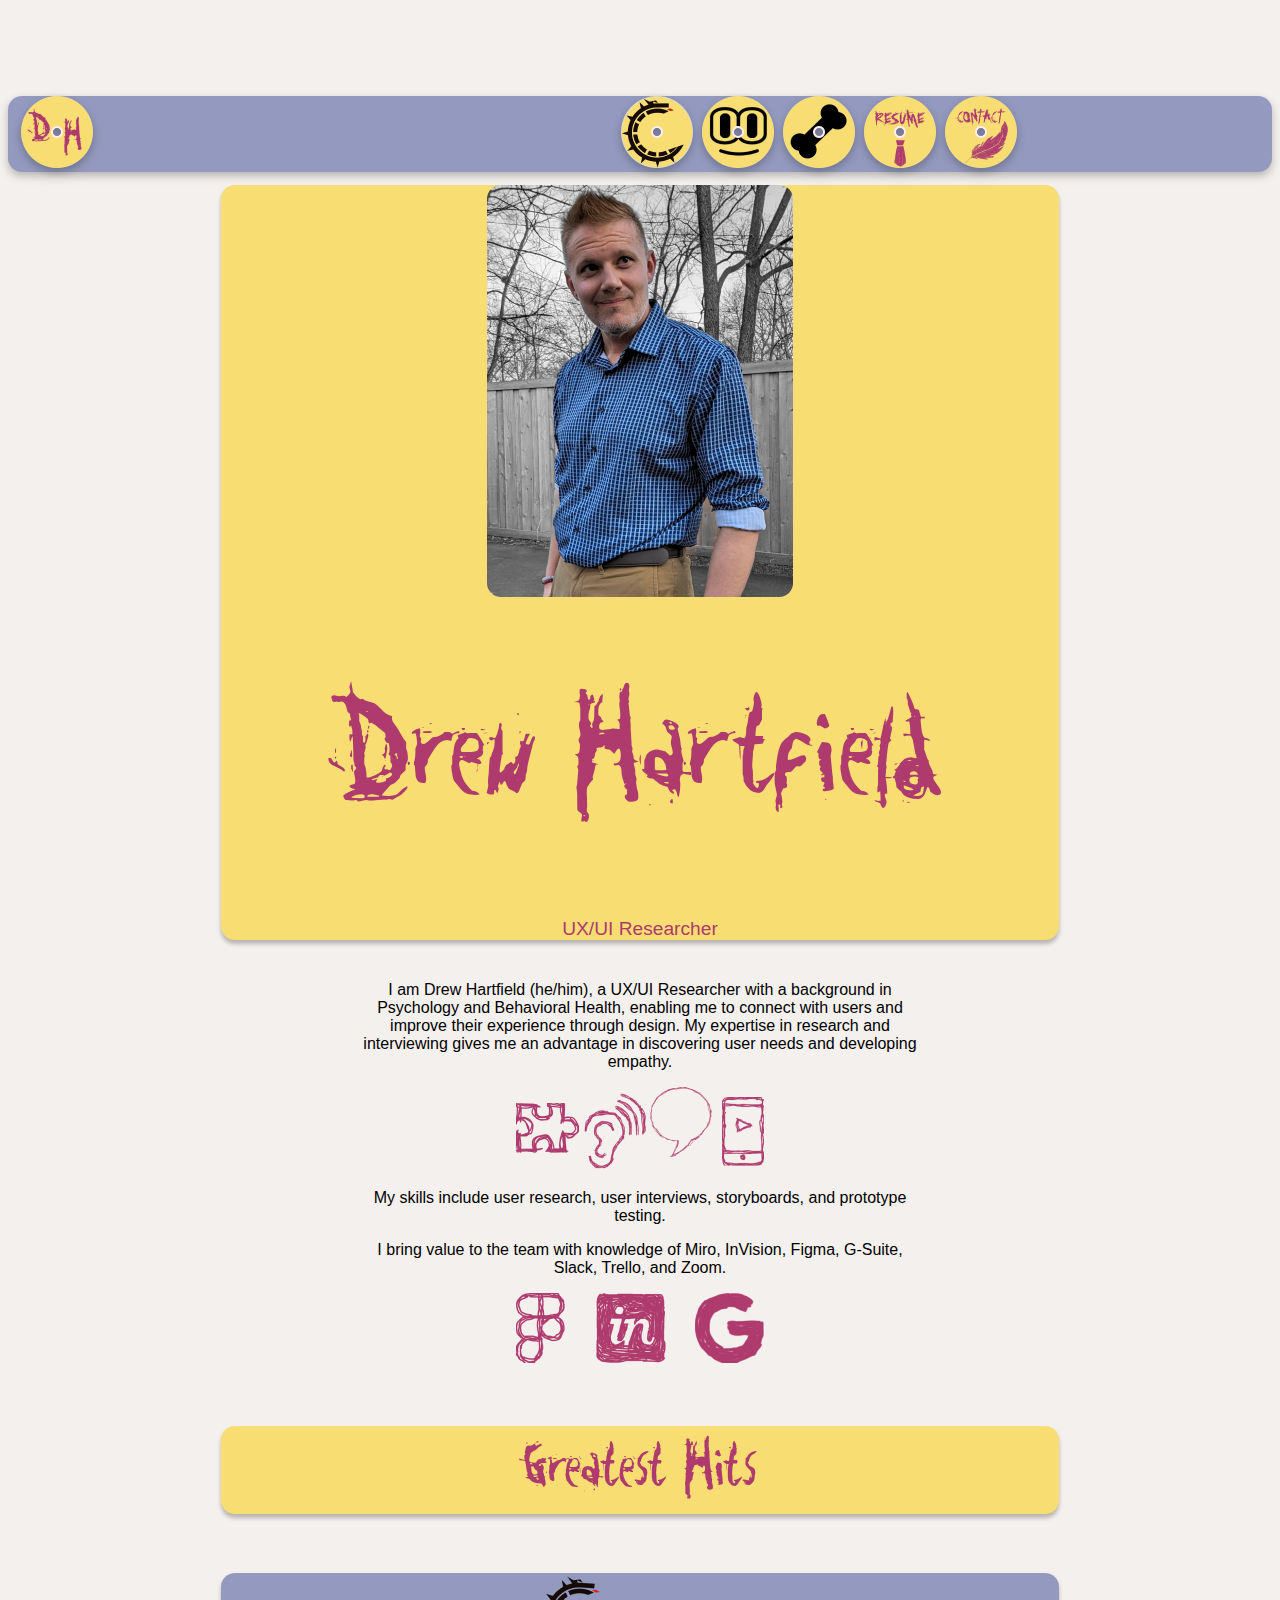
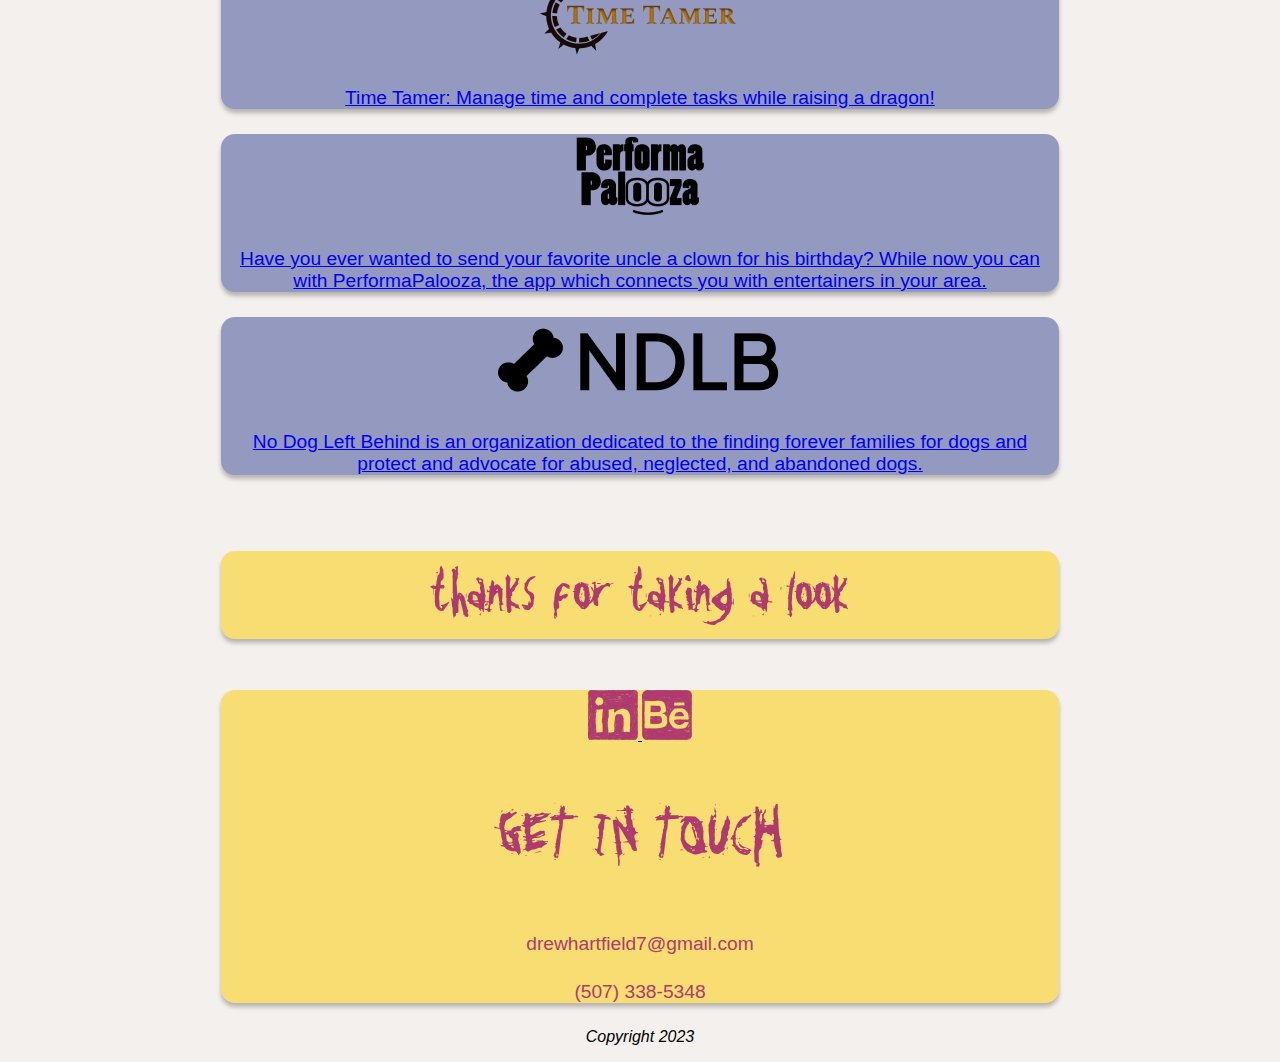
<file: index.html>
<!DOCTYPE html>
<html>
<head>
    <link href="https://cdn.jsdelivr.net/npm/bootstrap@5.3.2/dist/css/bootstrap.min.css" rel="stylesheet"
        integrity="sha384-T3c6CoIi6uLrA9TneNEoa7RxnatzjcDSCmG1MXxSR1GAsXEV/Dwwykc2MPK8M2HN" crossorigin="anonymous">
    <link rel="stylesheet" href="css/style.css">
    <meta name="viewport" content="width=device-width, initial-scale=1.0">
    <title></title>
</head>
 <!--  Site coded by Drew Hartfield using HTML, CSS, and Bootstrap -->
 <!--  Navigation Bar -->
<header>
    <nav class="navbar navbar-expand-lg fixed-top">
        <div class="navlogo">
            <a href="index.html"><img src="images/personal-logo.png" class="img-fluid" alt="..."></a>
        </div>
        <div class="navbuttons">
            <a href="timetamer.html"><img src="images/button-timetamer.png" class="img-fluid" alt="..."></a>
            <a href="perpal.html"><img src="images/button-perpal.png" class="img-fluid" alt="..."></a>
            <a href="ndlb.html"><img src="images/button-ndlb.png" class="img-fluid" alt="..."></a>
            <a href="download/drew_hartfield_resume.pdf" target="_blank" download><img src="images/button-resume.png" class="img-fluid" alt="..."></a>
            <a href="#footer-contact"><img src="images/button-contact.png" class="img-fluid" alt="..."></a>
        </div>
    </nav>
</header>
<body>
     <!--  Hero Image -->
    <div class="container-fluid title">
        <div class="row align-items-center">
            <div class="col-md-12 col-lg-4 img-fluid py-2">
                <img src="images/portfolio-portrait.png" class="img-fluid" alt="...">
            </div>
            <div class="col-md-12 col-lg-4 img-fluid py-2">
                <h1>Drew Hartfield</h1>
                <h4>UX/UI Researcher</h4>
            </div>
        </div>
    </div>
     <!--  About Me -->
    <div class="container-fluid inviscard">
        <div class="row">
            <div class="col-md-12 col-lg-4 img-fluid py-2">
                <div class="card inviscard-sm w-100">
                    <div class="card-body">
                        <p>I am Drew Hartfield (he/him), a UX/UI Researcher with a background in Psychology and Behavioral Health,
                    enabling me to connect with users and improve their experience through design. My expertise in
                    research and interviewing gives me an advantage in discovering user needs and developing empathy.
                        </p>
                    </div>
                </div>
            </div>
            <div class="col-md-12 col-lg-4 img-fluid py-2">
                <div class="inviscard-sm w-100">
                    <div class="card-body">
                        <img src="images/icon-skills.png" class="img-fluid" alt="...">
                        <p>My skills include user research, user interviews, storyboards, and prototype testing.</p>
                    </div>
                </div>
            </div>
            <div class="col-md-12 col-lg-4 img-fluid py-2">
                <div class="card inviscard-sm w-100">
                    <div class="card-body">
                        <p>I bring value to the team with knowledge of Miro, InVision, Figma, G-Suite, Slack, Trello, and Zoom.
                        </p>
                        <img src="images/icon-programs.png" class="img-fluid" alt="...">
                    </div>
                </div>
            </div>
        </div>
    </div>
     <!--  Projects -->
    <div class="card container title">
        <h2>Greatest Hits</h2>
    </div>
    <div class="container-fluid inviscard">
        <div class="row">
            <div class="col-md-12 col-lg-4 img-fluid py-2">
                <a href="timetamer.html">
                    <div class="card bluecard-sm h-100">
                        <div class="card-body">
                            <img src="images/logo-timetamer.png" class="img-fluid" alt="...">
                            <h4>Time Tamer: Manage time and complete tasks while raising a dragon!</h4>
                        </div>
                    </div>
                </a>
            </div>
            <div class="col-md-12 col-lg-4 img-fluid py-2">
                <a href="perpal.html">
                    <div class="card bluecard-sm h-100">
                        <div class="card-body">
                            <img src="images/logo-perpal.png" class="img-fluid" alt="...">
                            <h4>Have you ever wanted to send your favorite uncle a clown for his birthday? While now you
                                can
                                with PerformaPalooza, the app which connects you with entertainers in your area.
                            </h4>
                        </div>
                    </div>
                </a>
            </div>
            <div class="col-md-12 col-lg-4 img-fluid py-2">
                <a href="ndlb.html">
                    <div class="card bluecard-sm h-100">
                        <div class="card-body">
                            <img src="images/logo-NDLB.png" class="img-fluid" alt="...">
                            <h4>No Dog Left Behind is an organization dedicated to the finding forever families for dogs
                                and protect and advocate for abused, neglected, and abandoned dogs.
                            </h4>
                        </div>
                    </div>
                </a>
            </div>
        </div>
    </div>
     <!--  Thank you -->
    <div class="card container title">
        <h2>thanks for taking a look</h2>
    </div>
</body>
 <!--  Footer -->
<footer id="footer-contact">
    <div class="card container footercard">
        <div class="row align-items-center">
            <div class="col py-1">
                <a href="https://www.linkedin.com/in/drewhartfield/">
                    <img src="images/logo-linkedin.png" class="img-fluid" alt="LinkedIn">
                </a>
                <a href="https://www.behance.net/drewhartfield/projects">
                    <img src="images/logo-behance.png" class="img-fluid" alt="Behance">
                </a>
            </div>
            <div class="col-md-auto">
                <h2>GET IN TOUCH</h2>
            </div>
            <div class="col">
                <h4>drewhartfield7@gmail.com</h4>
                <h4>(507) 338-5348</h4>
            </div>
        </div>
    </div>
    <p class="copyright">Copyright 2023</p>
</footer>

</html>
</file>
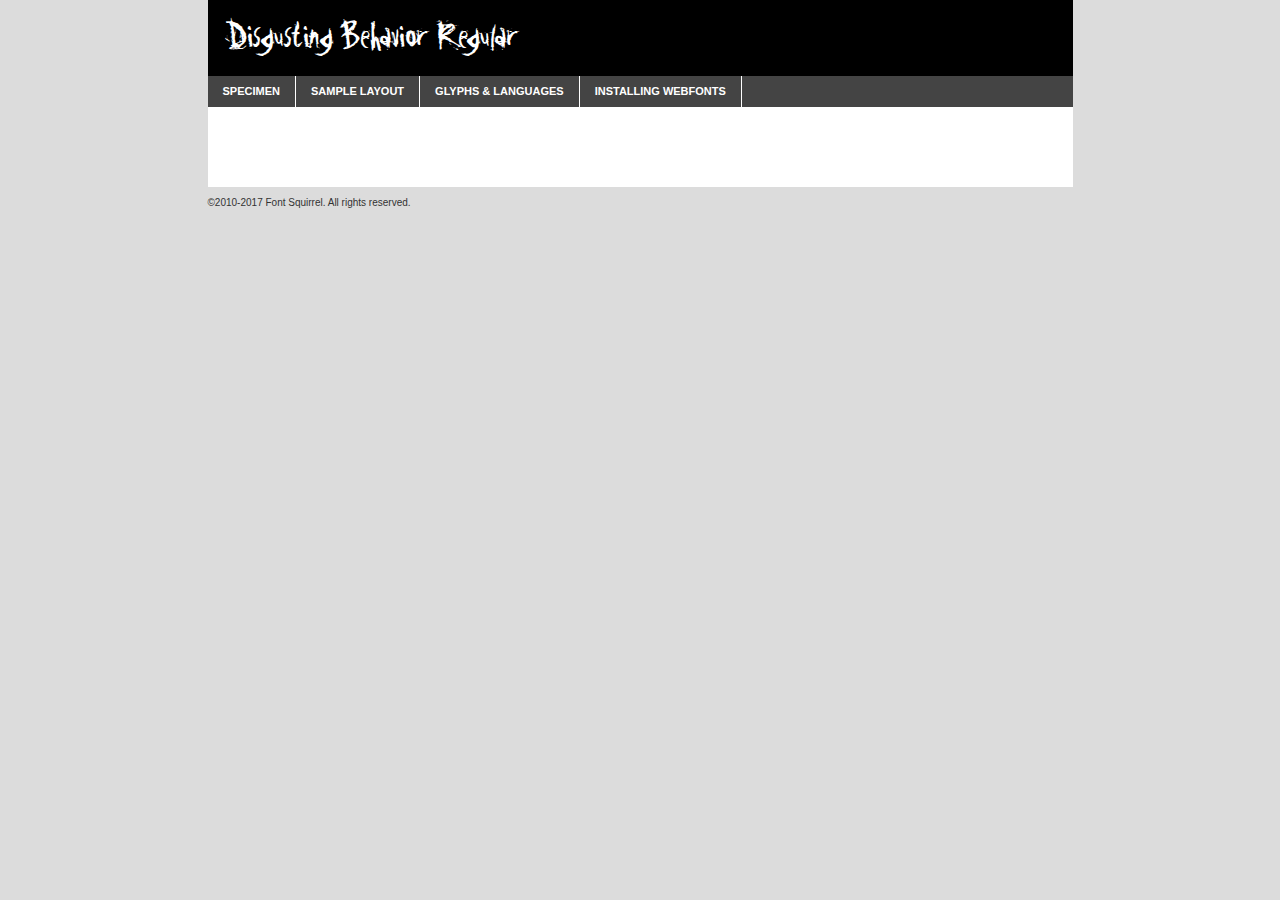
<file: fonts/disgb___-demo.html>
<!DOCTYPE html PUBLIC "-//W3C//DTD XHTML 1.0 Transitional//EN"
        "http://www.w3.org/TR/xhtml1/DTD/xhtml1-transitional.dtd">

<html xmlns="http://www.w3.org/1999/xhtml" xml:lang="en" lang="en">
<head>
    <meta http-equiv="Content-Type" content="text/html; charset=utf-8"/>
    <script src="http://ajax.googleapis.com/ajax/libs/jquery/1.7.2/jquery.min.js" type="text/javascript" charset="utf-8"></script>
    <script type="text/javascript">
		(function($) {
			$.fn.easyTabs = function(option) {
				var param = jQuery.extend({ fadeSpeed: 'fast', defaultContent: 1, activeClass: 'active' }, option);
				$(this).each(function() {
					var thisId = '#' + this.id;
					if ( param.defaultContent == '' )
					{
						param.defaultContent = 1;
					}
					if ( typeof param.defaultContent == 'number' )
					{
						var defaultTab = $(thisId + ' .tabs li:eq(' + (param.defaultContent - 1) + ') a').attr('href').substr(1);
					}
					else
					{
						var defaultTab = param.defaultContent;
					}
					$(thisId + ' .tabs li a').each(function() {
						var tabToHide = $(this).attr('href').substr(1);
						$('#' + tabToHide).addClass('easytabs-tab-content');
					});
					hideAll();
					changeContent(defaultTab);

					function hideAll() {$(thisId + ' .easytabs-tab-content').hide();}

					function changeContent(tabId)
					{
						hideAll();
						$(thisId + ' .tabs li').removeClass(param.activeClass);
						$(thisId + ' .tabs li a[href=#' + tabId + ']').closest('li').addClass(param.activeClass);
						if ( param.fadeSpeed != 'none' )
						{
							$(thisId + ' #' + tabId).fadeIn(param.fadeSpeed);
						}
						else
						{
							$(thisId + ' #' + tabId).show();
						}
					}

					$(thisId + ' .tabs li').click(function() {
						var tabId = $(this).find('a').attr('href').substr(1);
						changeContent(tabId);
						return false;
					});
				});
			}
		})(jQuery);
    </script>
    <link rel="stylesheet" href="specimen_files/specimen_stylesheet.css" type="text/css" charset="utf-8"/>
    <link rel="stylesheet" href="stylesheet.css" type="text/css" charset="utf-8"/>

    <style type="text/css">
        		body {
			font-family: 'disgusting_behaviorregular';
        		}

            </style>

    <title>Disgusting Behavior Regular Specimen</title>


    <script type="text/javascript" charset="utf-8">
		$(document).ready(function() {
			$('#container').easyTabs({ defaultContent: 1 });
		});
    </script>
</head>

<body>
<div id="container">
    <div id="header">
		Disgusting Behavior Regular    </div>
    <ul class="tabs">
        <li><a href="#specimen">Specimen</a></li>
        <li><a href="#layout">Sample Layout</a></li>
		        <li><a href="#glyphs">Glyphs &amp; Languages</a></li>
        <li><a href="#installing">Installing Webfonts</a></li>

    </ul>

    <div id="main_content">


        <div id="specimen">

            <div class="section">
                <div class="grid12 firstcol">
                    <div class="huge">AaBb</div>
                </div>
            </div>

            <div class="section">
                <div class="glyph_range">A&#x200B;B&#x200b;C&#x200b;D&#x200b;E&#x200b;F&#x200b;G&#x200b;H&#x200b;I&#x200b;J&#x200b;K&#x200b;L&#x200b;M&#x200b;N&#x200b;O&#x200b;P&#x200b;Q&#x200b;R&#x200b;S&#x200b;T&#x200b;U&#x200b;V&#x200b;W&#x200b;X&#x200b;Y&#x200b;Z&#x200b;a&#x200b;b&#x200b;c&#x200b;d&#x200b;e&#x200b;f&#x200b;g&#x200b;h&#x200b;i&#x200b;j&#x200b;k&#x200b;l&#x200b;m&#x200b;n&#x200b;o&#x200b;p&#x200b;q&#x200b;r&#x200b;s&#x200b;t&#x200b;u&#x200b;v&#x200b;w&#x200b;x&#x200b;y&#x200b;z&#x200b;1&#x200b;2&#x200b;3&#x200b;4&#x200b;5&#x200b;6&#x200b;7&#x200b;8&#x200b;9&#x200b;0&#x200b;&amp;&#x200b;.&#x200b;,&#x200b;?&#x200b;!&#x200b;&#64;&#x200b;(&#x200b;)&#x200b;#&#x200b;$&#x200b;%&#x200b;*&#x200b;+&#x200b;-&#x200b;=&#x200b;:&#x200b;;</div>
            </div>
            <div class="section">
                <div class="grid12 firstcol">
                    <table class="sample_table">
                        <tr>
                            <td>10</td>
                            <td class="size10">abcdefghijklmnopqrstuvwxyzABCDEFGHIJKLMNOPQRSTUVWXYZ0123456789abcdefghijklmnopqrstuvwxyzABCDEFGHIJKLMNOPQRSTUVWXYZ0123456789abcdefghijklmnopqrstuvwxyzABCDEFGHIJKLMNOPQRSTUVWXYZ</td>
                        </tr>
                        <tr>
                            <td>11</td>
                            <td class="size11">abcdefghijklmnopqrstuvwxyzABCDEFGHIJKLMNOPQRSTUVWXYZ0123456789abcdefghijklmnopqrstuvwxyzABCDEFGHIJKLMNOPQRSTUVWXYZ0123456789abcdefghijklmnopqrstuvwxyzABCDEFGHIJKLMNOPQRSTUVWXYZ</td>
                        </tr>
                        <tr>
                            <td>12</td>
                            <td class="size12">abcdefghijklmnopqrstuvwxyzABCDEFGHIJKLMNOPQRSTUVWXYZ0123456789abcdefghijklmnopqrstuvwxyzABCDEFGHIJKLMNOPQRSTUVWXYZ0123456789abcdefghijklmnopqrstuvwxyzABCDEFGHIJKLMNOPQRSTUVWXYZ</td>
                        </tr>
                        <tr>
                            <td>13</td>
                            <td class="size13">abcdefghijklmnopqrstuvwxyzABCDEFGHIJKLMNOPQRSTUVWXYZ0123456789abcdefghijklmnopqrstuvwxyzABCDEFGHIJKLMNOPQRSTUVWXYZ0123456789abcdefghijklmnopqrstuvwxyzABCDEFGHIJKLMNOPQRSTUVWXYZ</td>
                        </tr>
                        <tr>
                            <td>14</td>
                            <td class="size14">abcdefghijklmnopqrstuvwxyzABCDEFGHIJKLMNOPQRSTUVWXYZ0123456789abcdefghijklmnopqrstuvwxyzABCDEFGHIJKLMNOPQRSTUVWXYZ0123456789abcdefghijklmnopqrstuvwxyzABCDEFGHIJKLMNOPQRSTUVWXYZ</td>
                        </tr>
                        <tr>
                            <td>16</td>
                            <td class="size16">abcdefghijklmnopqrstuvwxyzABCDEFGHIJKLMNOPQRSTUVWXYZ0123456789abcdefghijklmnopqrstuvwxyzABCDEFGHIJKLMNOPQRSTUVWXYZ</td>
                        </tr>
                        <tr>
                            <td>18</td>
                            <td class="size18">abcdefghijklmnopqrstuvwxyzABCDEFGHIJKLMNOPQRSTUVWXYZ0123456789abcdefghijklmnopqrstuvwxyzABCDEFGHIJKLMNOPQRSTUVWXYZ</td>
                        </tr>
                        <tr>
                            <td>20</td>
                            <td class="size20">abcdefghijklmnopqrstuvwxyzABCDEFGHIJKLMNOPQRSTUVWXYZ0123456789abcdefghijklmnopqrstuvwxyzABCDEFGHIJKLMNOPQRSTUVWXYZ</td>
                        </tr>
                        <tr>
                            <td>24</td>
                            <td class="size24">abcdefghijklmnopqrstuvwxyzABCDEFGHIJKLMNOPQRSTUVWXYZ0123456789abcdefghijklmnopqrstuvwxyzABCDEFGHIJKLMNOPQRSTUVWXYZ</td>
                        </tr>
                        <tr>
                            <td>30</td>
                            <td class="size30">abcdefghijklmnopqrstuvwxyzABCDEFGHIJKLMNOPQRSTUVWXYZ0123456789abcdefghijklmnopqrstuvwxyzABCDEFGHIJKLMNOPQRSTUVWXYZ</td>
                        </tr>
                        <tr>
                            <td>36</td>
                            <td class="size36">abcdefghijklmnopqrstuvwxyzABCDEFGHIJKLMNOPQRSTUVWXYZ0123456789abcdefghijklmnopqrstuvwxyzABCDEFGHIJKLMNOPQRSTUVWXYZ</td>
                        </tr>
                        <tr>
                            <td>48</td>
                            <td class="size48">abcdefghijklmnopqrstuvwxyzABCDEFGHIJKLMNOPQRSTUVWXYZ0123456789abcdefghijklmnopqrstuvwxyzABCDEFGHIJKLMNOPQRSTUVWXYZ</td>
                        </tr>
                        <tr>
                            <td>60</td>
                            <td class="size60">abcdefghijklmnopqrstuvwxyzABCDEFGHIJKLMNOPQRSTUVWXYZ0123456789abcdefghijklmnopqrstuvwxyzABCDEFGHIJKLMNOPQRSTUVWXYZ</td>
                        </tr>
                        <tr>
                            <td>72</td>
                            <td class="size72">abcdefghijklmnopqrstuvwxyzABCDEFGHIJKLMNOPQRSTUVWXYZ0123456789abcdefghijklmnopqrstuvwxyzABCDEFGHIJKLMNOPQRSTUVWXYZ</td>
                        </tr>
                        <tr>
                            <td>90</td>
                            <td class="size90">abcdefghijklmnopqrstuvwxyzABCDEFGHIJKLMNOPQRSTUVWXYZ0123456789abcdefghijklmnopqrstuvwxyzABCDEFGHIJKLMNOPQRSTUVWXYZ</td>
                        </tr>
                    </table>

                </div>

            </div>


            <div class="section" id="bodycomparison">


                <div id="xheight">
                    <div class="fontbody">&#x25FC;&#x25FC;&#x25FC;&#x25FC;&#x25FC;&#x25FC;&#x25FC;&#x25FC;&#x25FC;&#x25FC;&#x25FC;&#x25FC;&#x25FC;&#x25FC;&#x25FC;&#x25FC;&#x25FC;&#x25FC;&#x25FC;&#x25FC;&#x25FC;&#x25FC;&#x25FC;&#x25FC;&#x25FC;&#x25FC;&#x25FC;&#x25FC;&#x25FC;&#x25FC;&#x25FC;&#x25FC;&#x25FC;&#x25FC;&#x25FC;&#x25FC;&#x25FC;&#x25FC;&#x25FC;&#x25FC;&#x25FC;&#x25FC;&#x25FC;&#x25FC;&#x25FC;&#x25FC;&#x25FC;&#x25FC;&#x25FC;&#x25FC;&#x25FC;&#x25FC;&#x25FC;&#x25FC;&#x25FC;&#x25FC;&#x25FC;&#x25FC;&#x25FC;&#x25FC;&#x25FC;&#x25FC;&#x25FC;&#x25FC;&#x25FC;&#x25FC;&#x25FC;&#x25FC;&#x25FC;&#x25FC;&#x25FC;&#x25FC;&#x25FC;&#x25FC;&#x25FC;&#x25FC;&#x25FC;&#x25FC;&#x25FC;&#x25FC;&#x25FC;&#x25FC;&#x25FC;&#x25FC;&#x25FC;&#x25FC;&#x25FC;&#x25FC;&#x25FC;&#x25FC;&#x25FC;&#x25FC;&#x25FC;&#x25FC;&#x25FC;&#x25FC;&#x25FC;&#x25FC;&#x25FC;body</div>
                    <div class="arialbody">body</div>
                    <div class="verdanabody">body</div>
                    <div class="georgiabody">body</div>
                </div>
                <div class="fontbody" style="z-index:1">
                    body<span>Disgusting Behavior Regular</span>
                </div>
                <div class="arialbody" style="z-index:1">
                    body<span>Arial</span>
                </div>
                <div class="verdanabody" style="z-index:1">
                    body<span>Verdana</span>
                </div>
                <div class="georgiabody" style="z-index:1">
                    body<span>Georgia</span>
                </div>


            </div>


            <div class="section psample psample_row1" id="">

                <div class="grid2 firstcol">
                    <p class="size10"><span>10.</span>Aenean lacinia bibendum nulla sed consectetur. Fusce dapibus, tellus ac cursus commodo, tortor mauris condimentum nibh, ut fermentum massa justo sit amet risus. Nullam id dolor id nibh ultricies vehicula ut id elit. Cum sociis natoque penatibus et magnis dis parturient montes, nascetur ridiculus mus. Nulla vitae elit libero, a pharetra augue.</p>

                </div>
                <div class="grid3">
                    <p class="size11"><span>11.</span>Aenean lacinia bibendum nulla sed consectetur. Fusce dapibus, tellus ac cursus commodo, tortor mauris condimentum nibh, ut fermentum massa justo sit amet risus. Nullam id dolor id nibh ultricies vehicula ut id elit. Cum sociis natoque penatibus et magnis dis parturient montes, nascetur ridiculus mus. Nulla vitae elit libero, a pharetra augue.</p>

                </div>
                <div class="grid3">
                    <p class="size12"><span>12.</span>Aenean lacinia bibendum nulla sed consectetur. Fusce dapibus, tellus ac cursus commodo, tortor mauris condimentum nibh, ut fermentum massa justo sit amet risus. Nullam id dolor id nibh ultricies vehicula ut id elit. Cum sociis natoque penatibus et magnis dis parturient montes, nascetur ridiculus mus. Nulla vitae elit libero, a pharetra augue.</p>

                </div>
                <div class="grid4">
                    <p class="size13"><span>13.</span>Aenean lacinia bibendum nulla sed consectetur. Fusce dapibus, tellus ac cursus commodo, tortor mauris condimentum nibh, ut fermentum massa justo sit amet risus. Nullam id dolor id nibh ultricies vehicula ut id elit. Cum sociis natoque penatibus et magnis dis parturient montes, nascetur ridiculus mus. Nulla vitae elit libero, a pharetra augue.</p>

                </div>
                <div class="white_blend"></div>

            </div>
            <div class="section psample psample_row2" id="">
                <div class="grid3 firstcol">
                    <p class="size14"><span>14.</span>Aenean lacinia bibendum nulla sed consectetur. Fusce dapibus, tellus ac cursus commodo, tortor mauris condimentum nibh, ut fermentum massa justo sit amet risus. Nullam id dolor id nibh ultricies vehicula ut id elit. Cum sociis natoque penatibus et magnis dis parturient montes, nascetur ridiculus mus. Nulla vitae elit libero, a pharetra augue.</p>

                </div>
                <div class="grid4">
                    <p class="size16"><span>16.</span>Aenean lacinia bibendum nulla sed consectetur. Fusce dapibus, tellus ac cursus commodo, tortor mauris condimentum nibh, ut fermentum massa justo sit amet risus. Nullam id dolor id nibh ultricies vehicula ut id elit. Cum sociis natoque penatibus et magnis dis parturient montes, nascetur ridiculus mus. Nulla vitae elit libero, a pharetra augue.</p>

                </div>
                <div class="grid5">
                    <p class="size18"><span>18.</span>Aenean lacinia bibendum nulla sed consectetur. Fusce dapibus, tellus ac cursus commodo, tortor mauris condimentum nibh, ut fermentum massa justo sit amet risus. Nullam id dolor id nibh ultricies vehicula ut id elit. Cum sociis natoque penatibus et magnis dis parturient montes, nascetur ridiculus mus. Nulla vitae elit libero, a pharetra augue.</p>

                </div>

                <div class="white_blend"></div>

            </div>

            <div class="section psample psample_row3" id="">
                <div class="grid5 firstcol">
                    <p class="size20"><span>20.</span>Aenean lacinia bibendum nulla sed consectetur. Fusce dapibus, tellus ac cursus commodo, tortor mauris condimentum nibh, ut fermentum massa justo sit amet risus. Nullam id dolor id nibh ultricies vehicula ut id elit. Cum sociis natoque penatibus et magnis dis parturient montes, nascetur ridiculus mus. Nulla vitae elit libero, a pharetra augue.</p>
                </div>
                <div class="grid7">
                    <p class="size24"><span>24.</span>Aenean lacinia bibendum nulla sed consectetur. Fusce dapibus, tellus ac cursus commodo, tortor mauris condimentum nibh, ut fermentum massa justo sit amet risus. Nullam id dolor id nibh ultricies vehicula ut id elit. Cum sociis natoque penatibus et magnis dis parturient montes, nascetur ridiculus mus. Nulla vitae elit libero, a pharetra augue.</p>
                </div>

                <div class="white_blend"></div>

            </div>

            <div class="section psample psample_row4" id="">
                <div class="grid12 firstcol">
                    <p class="size30"><span>30.</span>Aenean lacinia bibendum nulla sed consectetur. Fusce dapibus, tellus ac cursus commodo, tortor mauris condimentum nibh, ut fermentum massa justo sit amet risus. Nullam id dolor id nibh ultricies vehicula ut id elit. Cum sociis natoque penatibus et magnis dis parturient montes, nascetur ridiculus mus. Nulla vitae elit libero, a pharetra augue.</p>
                </div>
                <div class="white_blend"></div>

            </div>


            <div class="section psample psample_row1 fullreverse">
                <div class="grid2 firstcol">
                    <p class="size10"><span>10.</span>Aenean lacinia bibendum nulla sed consectetur. Fusce dapibus, tellus ac cursus commodo, tortor mauris condimentum nibh, ut fermentum massa justo sit amet risus. Nullam id dolor id nibh ultricies vehicula ut id elit. Cum sociis natoque penatibus et magnis dis parturient montes, nascetur ridiculus mus. Nulla vitae elit libero, a pharetra augue.</p>

                </div>
                <div class="grid3">
                    <p class="size11"><span>11.</span>Aenean lacinia bibendum nulla sed consectetur. Fusce dapibus, tellus ac cursus commodo, tortor mauris condimentum nibh, ut fermentum massa justo sit amet risus. Nullam id dolor id nibh ultricies vehicula ut id elit. Cum sociis natoque penatibus et magnis dis parturient montes, nascetur ridiculus mus. Nulla vitae elit libero, a pharetra augue.</p>

                </div>
                <div class="grid3">
                    <p class="size12"><span>12.</span>Aenean lacinia bibendum nulla sed consectetur. Fusce dapibus, tellus ac cursus commodo, tortor mauris condimentum nibh, ut fermentum massa justo sit amet risus. Nullam id dolor id nibh ultricies vehicula ut id elit. Cum sociis natoque penatibus et magnis dis parturient montes, nascetur ridiculus mus. Nulla vitae elit libero, a pharetra augue.</p>

                </div>
                <div class="grid4">
                    <p class="size13"><span>13.</span>Aenean lacinia bibendum nulla sed consectetur. Fusce dapibus, tellus ac cursus commodo, tortor mauris condimentum nibh, ut fermentum massa justo sit amet risus. Nullam id dolor id nibh ultricies vehicula ut id elit. Cum sociis natoque penatibus et magnis dis parturient montes, nascetur ridiculus mus. Nulla vitae elit libero, a pharetra augue.</p>

                </div>
                <div class="black_blend"></div>

            </div>

            <div class="section psample psample_row2 fullreverse">
                <div class="grid3 firstcol">
                    <p class="size14"><span>14.</span>Aenean lacinia bibendum nulla sed consectetur. Fusce dapibus, tellus ac cursus commodo, tortor mauris condimentum nibh, ut fermentum massa justo sit amet risus. Nullam id dolor id nibh ultricies vehicula ut id elit. Cum sociis natoque penatibus et magnis dis parturient montes, nascetur ridiculus mus. Nulla vitae elit libero, a pharetra augue.</p>

                </div>
                <div class="grid4">
                    <p class="size16"><span>16.</span>Aenean lacinia bibendum nulla sed consectetur. Fusce dapibus, tellus ac cursus commodo, tortor mauris condimentum nibh, ut fermentum massa justo sit amet risus. Nullam id dolor id nibh ultricies vehicula ut id elit. Cum sociis natoque penatibus et magnis dis parturient montes, nascetur ridiculus mus. Nulla vitae elit libero, a pharetra augue.</p>

                </div>
                <div class="grid5">
                    <p class="size18"><span>18.</span>Aenean lacinia bibendum nulla sed consectetur. Fusce dapibus, tellus ac cursus commodo, tortor mauris condimentum nibh, ut fermentum massa justo sit amet risus. Nullam id dolor id nibh ultricies vehicula ut id elit. Cum sociis natoque penatibus et magnis dis parturient montes, nascetur ridiculus mus. Nulla vitae elit libero, a pharetra augue.</p>

                </div>
                <div class="black_blend"></div>

            </div>

            <div class="section psample fullreverse psample_row3" id="">
                <div class="grid5 firstcol">
                    <p class="size20"><span>20.</span>Aenean lacinia bibendum nulla sed consectetur. Fusce dapibus, tellus ac cursus commodo, tortor mauris condimentum nibh, ut fermentum massa justo sit amet risus. Nullam id dolor id nibh ultricies vehicula ut id elit. Cum sociis natoque penatibus et magnis dis parturient montes, nascetur ridiculus mus. Nulla vitae elit libero, a pharetra augue.</p>
                </div>
                <div class="grid7">
                    <p class="size24"><span>24.</span>Aenean lacinia bibendum nulla sed consectetur. Fusce dapibus, tellus ac cursus commodo, tortor mauris condimentum nibh, ut fermentum massa justo sit amet risus. Nullam id dolor id nibh ultricies vehicula ut id elit. Cum sociis natoque penatibus et magnis dis parturient montes, nascetur ridiculus mus. Nulla vitae elit libero, a pharetra augue.</p>
                </div>

                <div class="black_blend"></div>

            </div>

            <div class="section psample fullreverse psample_row4" id="" style="border-bottom: 20px #000 solid;">
                <div class="grid12 firstcol">
                    <p class="size30"><span>30.</span>Aenean lacinia bibendum nulla sed consectetur. Fusce dapibus, tellus ac cursus commodo, tortor mauris condimentum nibh, ut fermentum massa justo sit amet risus. Nullam id dolor id nibh ultricies vehicula ut id elit. Cum sociis natoque penatibus et magnis dis parturient montes, nascetur ridiculus mus. Nulla vitae elit libero, a pharetra augue.</p>
                </div>
                <div class="black_blend"></div>

            </div>


        </div>

        <div id="layout">

            <div class="section">

                <div class="grid12 firstcol">
                    <h1>Lorem Ipsum Dolor</h1>
                    <h2>Etiam porta sem malesuada magna mollis euismod</h2>

                    <p class="byline">By <a href="#link">Aenean Lacinia</a></p>
                </div>
            </div>
            <div class="section">
                <div class="grid8 firstcol">
                    <p class="large">Donec sed odio dui. Morbi leo risus, porta ac consectetur ac, vestibulum at eros. Fusce dapibus, tellus ac cursus commodo, tortor mauris condimentum nibh, ut fermentum massa justo sit amet risus. </p>


                    <h3>Pellentesque ornare sem</h3>

                    <p>Maecenas sed diam eget risus varius blandit sit amet non magna. Maecenas faucibus mollis interdum. Donec ullamcorper nulla non metus auctor fringilla. Nullam id dolor id nibh ultricies vehicula ut id elit. Nullam id dolor id nibh ultricies vehicula ut id elit. </p>

                    <p>Aenean eu leo quam. Pellentesque ornare sem lacinia quam venenatis vestibulum. Lorem ipsum dolor sit amet, consectetur adipiscing elit. Cum sociis natoque penatibus et magnis dis parturient montes, nascetur ridiculus mus. </p>

                    <p>Nulla vitae elit libero, a pharetra augue. Praesent commodo cursus magna, vel scelerisque nisl consectetur et. Aenean lacinia bibendum nulla sed consectetur. </p>

                    <p>Nullam quis risus eget urna mollis ornare vel eu leo. Nullam quis risus eget urna mollis ornare vel eu leo. Maecenas sed diam eget risus varius blandit sit amet non magna. Donec ullamcorper nulla non metus auctor fringilla. </p>

                    <h3>Cras mattis consectetur</h3>

                    <p>Aenean eu leo quam. Pellentesque ornare sem lacinia quam venenatis vestibulum. Aenean lacinia bibendum nulla sed consectetur. Integer posuere erat a ante venenatis dapibus posuere velit aliquet. Cras mattis consectetur purus sit amet fermentum. </p>

                    <p>Nullam id dolor id nibh ultricies vehicula ut id elit. Nullam quis risus eget urna mollis ornare vel eu leo. Cras mattis consectetur purus sit amet fermentum.</p>
                </div>

                <div class="grid4 sidebar">

                    <div class="box reverse">
                        <p class="last">Nullam quis risus eget urna mollis ornare vel eu leo. Donec ullamcorper nulla non metus auctor fringilla. Cras mattis consectetur purus sit amet fermentum. Sed posuere consectetur est at lobortis. Lorem ipsum dolor sit amet, consectetur adipiscing elit. </p>
                    </div>

                    <p class="caption">Maecenas sed diam eget risus varius.</p>

                    <p>Vestibulum id ligula porta felis euismod semper. Integer posuere erat a ante venenatis dapibus posuere velit aliquet. Vestibulum id ligula porta felis euismod semper. Sed posuere consectetur est at lobortis. Maecenas sed diam eget risus varius blandit sit amet non magna. Fusce dapibus, tellus ac cursus commodo, tortor mauris condimentum nibh, ut fermentum massa justo sit amet risus. </p>


                    <p>Duis mollis, est non commodo luctus, nisi erat porttitor ligula, eget lacinia odio sem nec elit. Aenean lacinia bibendum nulla sed consectetur. Vivamus sagittis lacus vel augue laoreet rutrum faucibus dolor auctor. Aenean lacinia bibendum nulla sed consectetur. Nullam quis risus eget urna mollis ornare vel eu leo. </p>

                    <p>Praesent commodo cursus magna, vel scelerisque nisl consectetur et. Donec ullamcorper nulla non metus auctor fringilla. Maecenas faucibus mollis interdum. Fusce dapibus, tellus ac cursus commodo, tortor mauris condimentum nibh, ut fermentum massa justo sit amet risus. </p>

                </div>
            </div>

        </div>


		

        <div id="glyphs">
            <div class="section">
                <div class="grid12 firstcol">

                    <h1>Language Support</h1>
                    <p>The subset of Disgusting Behavior Regular in this kit supports the following languages:<br/>

						Albanian, Basque, Breton, Chamorro, Danish, Dutch, English, Faroese, Finnish, French, Frisian, Galician, German, Icelandic, Italian, Malagasy, Norwegian, Portuguese, Spanish, Alsatian, Aragonese, Arapaho, Arrernte, Asturian, Aymara, Bislama, Cebuano, Corsican, Fijian, French_creole, Genoese, Gilbertese, Greenlandic, Haitian_creole, Hiligaynon, Hmong, Hopi, Ibanag, Iloko_ilokano, Indonesian, Interglossa_glosa, Interlingua, Irish_gaelic, Jerriais, Lojban, Lombard, Luxembourgeois, Manx, Mohawk, Norfolk_pitcairnese, Occitan, Oromo, Pangasinan, Papiamento, Piedmontese, Potawatomi, Rhaeto-romance, Romansh, Rotokas, Sami_lule, Samoan, Sardinian, Scots_gaelic, Seychelles_creole, Shona, Sicilian, Somali, Southern_ndebele, Swahili, Swati_swazi, Tagalog_filipino_pilipino, Tetum, Tok_pisin, Uyghur_latinized, Volapuk, Walloon, Warlpiri, Xhosa, Yapese, Zulu, Latinbasic, Demo                    </p>
                    <h1>Glyph Chart</h1>
                    <p>The subset of Disgusting Behavior Regular in this kit includes all the glyphs listed below. Unicode entities are included above each glyph to help you insert individual characters into your layout.</p>
                    <div id="glyph_chart">

																				                                <div><p>&amp;#13;</p>&#13;</div>
																				                                <div><p>&amp;#32;</p>&#32;</div>
																				                                <div><p>&amp;#33;</p>&#33;</div>
																				                                <div><p>&amp;#34;</p>&#34;</div>
																				                                <div><p>&amp;#35;</p>&#35;</div>
																				                                <div><p>&amp;#36;</p>&#36;</div>
																				                                <div><p>&amp;#37;</p>&#37;</div>
																				                                <div><p>&amp;#39;</p>&#39;</div>
																				                                <div><p>&amp;#40;</p>&#40;</div>
																				                                <div><p>&amp;#41;</p>&#41;</div>
																				                                <div><p>&amp;#42;</p>&#42;</div>
																				                                <div><p>&amp;#43;</p>&#43;</div>
																				                                <div><p>&amp;#44;</p>&#44;</div>
																				                                <div><p>&amp;#45;</p>&#45;</div>
																				                                <div><p>&amp;#46;</p>&#46;</div>
																				                                <div><p>&amp;#47;</p>&#47;</div>
																				                                <div><p>&amp;#48;</p>&#48;</div>
																				                                <div><p>&amp;#49;</p>&#49;</div>
																				                                <div><p>&amp;#50;</p>&#50;</div>
																				                                <div><p>&amp;#51;</p>&#51;</div>
																				                                <div><p>&amp;#52;</p>&#52;</div>
																				                                <div><p>&amp;#53;</p>&#53;</div>
																				                                <div><p>&amp;#54;</p>&#54;</div>
																				                                <div><p>&amp;#55;</p>&#55;</div>
																				                                <div><p>&amp;#56;</p>&#56;</div>
																				                                <div><p>&amp;#57;</p>&#57;</div>
																				                                <div><p>&amp;#58;</p>&#58;</div>
																				                                <div><p>&amp;#59;</p>&#59;</div>
																				                                <div><p>&amp;#60;</p>&#60;</div>
																				                                <div><p>&amp;#61;</p>&#61;</div>
																				                                <div><p>&amp;#62;</p>&#62;</div>
																				                                <div><p>&amp;#63;</p>&#63;</div>
																				                                <div><p>&amp;#64;</p>&#64;</div>
																				                                <div><p>&amp;#65;</p>&#65;</div>
																				                                <div><p>&amp;#66;</p>&#66;</div>
																				                                <div><p>&amp;#67;</p>&#67;</div>
																				                                <div><p>&amp;#68;</p>&#68;</div>
																				                                <div><p>&amp;#69;</p>&#69;</div>
																				                                <div><p>&amp;#70;</p>&#70;</div>
																				                                <div><p>&amp;#71;</p>&#71;</div>
																				                                <div><p>&amp;#72;</p>&#72;</div>
																				                                <div><p>&amp;#73;</p>&#73;</div>
																				                                <div><p>&amp;#74;</p>&#74;</div>
																				                                <div><p>&amp;#75;</p>&#75;</div>
																				                                <div><p>&amp;#76;</p>&#76;</div>
																				                                <div><p>&amp;#77;</p>&#77;</div>
																				                                <div><p>&amp;#78;</p>&#78;</div>
																				                                <div><p>&amp;#79;</p>&#79;</div>
																				                                <div><p>&amp;#80;</p>&#80;</div>
																				                                <div><p>&amp;#81;</p>&#81;</div>
																				                                <div><p>&amp;#82;</p>&#82;</div>
																				                                <div><p>&amp;#83;</p>&#83;</div>
																				                                <div><p>&amp;#84;</p>&#84;</div>
																				                                <div><p>&amp;#85;</p>&#85;</div>
																				                                <div><p>&amp;#86;</p>&#86;</div>
																				                                <div><p>&amp;#87;</p>&#87;</div>
																				                                <div><p>&amp;#88;</p>&#88;</div>
																				                                <div><p>&amp;#89;</p>&#89;</div>
																				                                <div><p>&amp;#90;</p>&#90;</div>
																				                                <div><p>&amp;#91;</p>&#91;</div>
																				                                <div><p>&amp;#92;</p>&#92;</div>
																				                                <div><p>&amp;#93;</p>&#93;</div>
																				                                <div><p>&amp;#94;</p>&#94;</div>
																				                                <div><p>&amp;#95;</p>&#95;</div>
																				                                <div><p>&amp;#96;</p>&#96;</div>
																				                                <div><p>&amp;#97;</p>&#97;</div>
																				                                <div><p>&amp;#98;</p>&#98;</div>
																				                                <div><p>&amp;#99;</p>&#99;</div>
																				                                <div><p>&amp;#100;</p>&#100;</div>
																				                                <div><p>&amp;#101;</p>&#101;</div>
																				                                <div><p>&amp;#102;</p>&#102;</div>
																				                                <div><p>&amp;#103;</p>&#103;</div>
																				                                <div><p>&amp;#104;</p>&#104;</div>
																				                                <div><p>&amp;#105;</p>&#105;</div>
																				                                <div><p>&amp;#106;</p>&#106;</div>
																				                                <div><p>&amp;#107;</p>&#107;</div>
																				                                <div><p>&amp;#108;</p>&#108;</div>
																				                                <div><p>&amp;#109;</p>&#109;</div>
																				                                <div><p>&amp;#110;</p>&#110;</div>
																				                                <div><p>&amp;#111;</p>&#111;</div>
																				                                <div><p>&amp;#112;</p>&#112;</div>
																				                                <div><p>&amp;#113;</p>&#113;</div>
																				                                <div><p>&amp;#114;</p>&#114;</div>
																				                                <div><p>&amp;#115;</p>&#115;</div>
																				                                <div><p>&amp;#116;</p>&#116;</div>
																				                                <div><p>&amp;#117;</p>&#117;</div>
																				                                <div><p>&amp;#118;</p>&#118;</div>
																				                                <div><p>&amp;#119;</p>&#119;</div>
																				                                <div><p>&amp;#120;</p>&#120;</div>
																				                                <div><p>&amp;#121;</p>&#121;</div>
																				                                <div><p>&amp;#122;</p>&#122;</div>
																				                                <div><p>&amp;#124;</p>&#124;</div>
																				                                <div><p>&amp;#126;</p>&#126;</div>
																				                                <div><p>&amp;#160;</p>&#160;</div>
																				                                <div><p>&amp;#161;</p>&#161;</div>
																				                                <div><p>&amp;#162;</p>&#162;</div>
																				                                <div><p>&amp;#164;</p>&#164;</div>
																				                                <div><p>&amp;#165;</p>&#165;</div>
																				                                <div><p>&amp;#166;</p>&#166;</div>
																				                                <div><p>&amp;#167;</p>&#167;</div>
																				                                <div><p>&amp;#168;</p>&#168;</div>
																				                                <div><p>&amp;#169;</p>&#169;</div>
																				                                <div><p>&amp;#170;</p>&#170;</div>
																				                                <div><p>&amp;#171;</p>&#171;</div>
																				                                <div><p>&amp;#172;</p>&#172;</div>
																				                                <div><p>&amp;#173;</p>&#173;</div>
																				                                <div><p>&amp;#174;</p>&#174;</div>
																				                                <div><p>&amp;#175;</p>&#175;</div>
																				                                <div><p>&amp;#176;</p>&#176;</div>
																				                                <div><p>&amp;#177;</p>&#177;</div>
																				                                <div><p>&amp;#180;</p>&#180;</div>
																				                                <div><p>&amp;#181;</p>&#181;</div>
																				                                <div><p>&amp;#182;</p>&#182;</div>
																				                                <div><p>&amp;#183;</p>&#183;</div>
																				                                <div><p>&amp;#184;</p>&#184;</div>
																				                                <div><p>&amp;#186;</p>&#186;</div>
																				                                <div><p>&amp;#187;</p>&#187;</div>
																				                                <div><p>&amp;#191;</p>&#191;</div>
																				                                <div><p>&amp;#192;</p>&#192;</div>
																				                                <div><p>&amp;#193;</p>&#193;</div>
																				                                <div><p>&amp;#194;</p>&#194;</div>
																				                                <div><p>&amp;#195;</p>&#195;</div>
																				                                <div><p>&amp;#196;</p>&#196;</div>
																				                                <div><p>&amp;#197;</p>&#197;</div>
																				                                <div><p>&amp;#198;</p>&#198;</div>
																				                                <div><p>&amp;#199;</p>&#199;</div>
																				                                <div><p>&amp;#200;</p>&#200;</div>
																				                                <div><p>&amp;#201;</p>&#201;</div>
																				                                <div><p>&amp;#202;</p>&#202;</div>
																				                                <div><p>&amp;#203;</p>&#203;</div>
																				                                <div><p>&amp;#204;</p>&#204;</div>
																				                                <div><p>&amp;#205;</p>&#205;</div>
																				                                <div><p>&amp;#206;</p>&#206;</div>
																				                                <div><p>&amp;#207;</p>&#207;</div>
																				                                <div><p>&amp;#208;</p>&#208;</div>
																				                                <div><p>&amp;#209;</p>&#209;</div>
																				                                <div><p>&amp;#210;</p>&#210;</div>
																				                                <div><p>&amp;#211;</p>&#211;</div>
																				                                <div><p>&amp;#212;</p>&#212;</div>
																				                                <div><p>&amp;#213;</p>&#213;</div>
																				                                <div><p>&amp;#214;</p>&#214;</div>
																				                                <div><p>&amp;#215;</p>&#215;</div>
																				                                <div><p>&amp;#216;</p>&#216;</div>
																				                                <div><p>&amp;#217;</p>&#217;</div>
																				                                <div><p>&amp;#218;</p>&#218;</div>
																				                                <div><p>&amp;#219;</p>&#219;</div>
																				                                <div><p>&amp;#220;</p>&#220;</div>
																				                                <div><p>&amp;#221;</p>&#221;</div>
																				                                <div><p>&amp;#222;</p>&#222;</div>
																				                                <div><p>&amp;#223;</p>&#223;</div>
																				                                <div><p>&amp;#224;</p>&#224;</div>
																				                                <div><p>&amp;#225;</p>&#225;</div>
																				                                <div><p>&amp;#226;</p>&#226;</div>
																				                                <div><p>&amp;#227;</p>&#227;</div>
																				                                <div><p>&amp;#228;</p>&#228;</div>
																				                                <div><p>&amp;#229;</p>&#229;</div>
																				                                <div><p>&amp;#230;</p>&#230;</div>
																				                                <div><p>&amp;#231;</p>&#231;</div>
																				                                <div><p>&amp;#232;</p>&#232;</div>
																				                                <div><p>&amp;#233;</p>&#233;</div>
																				                                <div><p>&amp;#234;</p>&#234;</div>
																				                                <div><p>&amp;#235;</p>&#235;</div>
																				                                <div><p>&amp;#236;</p>&#236;</div>
																				                                <div><p>&amp;#237;</p>&#237;</div>
																				                                <div><p>&amp;#238;</p>&#238;</div>
																				                                <div><p>&amp;#239;</p>&#239;</div>
																				                                <div><p>&amp;#240;</p>&#240;</div>
																				                                <div><p>&amp;#241;</p>&#241;</div>
																				                                <div><p>&amp;#242;</p>&#242;</div>
																				                                <div><p>&amp;#243;</p>&#243;</div>
																				                                <div><p>&amp;#244;</p>&#244;</div>
																				                                <div><p>&amp;#245;</p>&#245;</div>
																				                                <div><p>&amp;#246;</p>&#246;</div>
																				                                <div><p>&amp;#247;</p>&#247;</div>
																				                                <div><p>&amp;#248;</p>&#248;</div>
																				                                <div><p>&amp;#249;</p>&#249;</div>
																				                                <div><p>&amp;#250;</p>&#250;</div>
																				                                <div><p>&amp;#251;</p>&#251;</div>
																				                                <div><p>&amp;#252;</p>&#252;</div>
																				                                <div><p>&amp;#253;</p>&#253;</div>
																				                                <div><p>&amp;#254;</p>&#254;</div>
																				                                <div><p>&amp;#255;</p>&#255;</div>
																				                                <div><p>&amp;#338;</p>&#338;</div>
																				                                <div><p>&amp;#339;</p>&#339;</div>
																				                                <div><p>&amp;#376;</p>&#376;</div>
																				                                <div><p>&amp;#710;</p>&#710;</div>
																				                                <div><p>&amp;#732;</p>&#732;</div>
																				                                <div><p>&amp;#8192;</p>&#8192;</div>
																				                                <div><p>&amp;#8193;</p>&#8193;</div>
																				                                <div><p>&amp;#8194;</p>&#8194;</div>
																				                                <div><p>&amp;#8195;</p>&#8195;</div>
																				                                <div><p>&amp;#8196;</p>&#8196;</div>
																				                                <div><p>&amp;#8197;</p>&#8197;</div>
																				                                <div><p>&amp;#8198;</p>&#8198;</div>
																				                                <div><p>&amp;#8199;</p>&#8199;</div>
																				                                <div><p>&amp;#8200;</p>&#8200;</div>
																				                                <div><p>&amp;#8201;</p>&#8201;</div>
																				                                <div><p>&amp;#8202;</p>&#8202;</div>
																				                                <div><p>&amp;#8208;</p>&#8208;</div>
																				                                <div><p>&amp;#8209;</p>&#8209;</div>
																				                                <div><p>&amp;#8210;</p>&#8210;</div>
																				                                <div><p>&amp;#8211;</p>&#8211;</div>
																				                                <div><p>&amp;#8212;</p>&#8212;</div>
																				                                <div><p>&amp;#8216;</p>&#8216;</div>
																				                                <div><p>&amp;#8217;</p>&#8217;</div>
																				                                <div><p>&amp;#8218;</p>&#8218;</div>
																				                                <div><p>&amp;#8220;</p>&#8220;</div>
																				                                <div><p>&amp;#8221;</p>&#8221;</div>
																				                                <div><p>&amp;#8222;</p>&#8222;</div>
																				                                <div><p>&amp;#8226;</p>&#8226;</div>
																				                                <div><p>&amp;#8230;</p>&#8230;</div>
																				                                <div><p>&amp;#8239;</p>&#8239;</div>
																				                                <div><p>&amp;#8249;</p>&#8249;</div>
																				                                <div><p>&amp;#8250;</p>&#8250;</div>
																				                                <div><p>&amp;#8287;</p>&#8287;</div>
																				                                <div><p>&amp;#8482;</p>&#8482;</div>
																				                                <div><p>&amp;#9724;</p>&#9724;</div>
																																													                    </div>
                </div>


            </div>
        </div>


        <div id="specs">

        </div>

        <div id="installing">
            <div class="section">
                <div class="grid7 firstcol">
                    <h1>Installing Webfonts</h1>

                    <p>Webfonts are supported by all major browser platforms but not all in the same way. There are currently four different font formats that must be included in order to target all browsers. This includes TTF, WOFF, EOT and SVG.</p>

                    <h2>1. Upload your webfonts</h2>
                    <p>You must upload your webfont kit to your website. They should be in or near the same directory as your CSS files.</p>

                    <h2>2. Include the webfont stylesheet</h2>
                    <p>A special CSS @font-face declaration helps the various browsers select the appropriate font it needs without causing you a bunch of headaches. Learn more about this syntax by reading the <a href="https://www.fontspring.com/blog/further-hardening-of-the-bulletproof-syntax">Fontspring blog post</a> about it. The code for it is as follows:</p>


                    <code>
                        @font-face{
                        font-family: 'MyWebFont';
                        src: url('WebFont.eot');
                        src: url('WebFont.eot?#iefix') format('embedded-opentype'),
                        url('WebFont.woff') format('woff'),
                        url('WebFont.ttf') format('truetype'),
                        url('WebFont.svg#webfont') format('svg');
                        }
                    </code>

                    <p>We've already gone ahead and generated the code for you. All you have to do is link to the stylesheet in your HTML, like this:</p>
                    <code>&lt;link rel=&quot;stylesheet&quot; href=&quot;stylesheet.css&quot; type=&quot;text/css&quot; charset=&quot;utf-8&quot; /&gt;</code>

                    <h2>3. Modify your own stylesheet</h2>
                    <p>To take advantage of your new fonts, you must tell your stylesheet to use them. Look at the original @font-face declaration above and find the property called "font-family." The name linked there will be what you use to reference the font. Prepend that webfont name to the font stack in the "font-family" property, inside the selector you want to change. For example:</p>
                    <code>p { font-family: 'WebFont', Arial, sans-serif; }</code>

                    <h2>4. Test</h2>
                    <p>Getting webfonts to work cross-browser <em>can</em> be tricky. Use the information in the sidebar to help you if you find that fonts aren't loading in a particular browser.</p>
                </div>

                <div class="grid5 sidebar">
                    <div class="box">
                        <h2>Troubleshooting<br/>Font-Face Problems</h2>
                        <p>Having trouble getting your webfonts to load in your new website? Here are some tips to sort out what might be the problem.</p>

                        <h3>Fonts not showing in any browser</h3>

                        <p>This sounds like you need to work on the plumbing. You either did not upload the fonts to the correct directory, or you did not link the fonts properly in the CSS. If you've confirmed that all this is correct and you still have a problem, take a look at your .htaccess file and see if requests are getting intercepted.</p>

                        <h3>Fonts not loading in iPhone or iPad</h3>

                        <p>The most common problem here is that you are serving the fonts from an IIS server. IIS refuses to serve files that have unknown MIME types. If that is the case, you must set the MIME type for SVG to "image/svg+xml" in the server settings. Follow these instructions from Microsoft if you need help.</p>

                        <h3>Fonts not loading in Firefox</h3>

                        <p>The primary reason for this failure? You are still using a version Firefox older than 3.5. So upgrade already! If that isn't it, then you are very likely serving fonts from a different domain. Firefox requires that all font assets be served from the same domain. Lastly it is possible that you need to add WOFF to your list of MIME types (if you are serving via IIS.)</p>

                        <h3>Fonts not loading in IE</h3>

                        <p>Are you looking at Internet Explorer on an actual Windows machine or are you cheating by using a service like Adobe BrowserLab? Many of these screenshot services do not render @font-face for IE. Best to test it on a real machine.</p>

                        <h3>Fonts not loading in IE9</h3>

                        <p>IE9, like Firefox, requires that fonts be served from the same domain as the website. Make sure that is the case.</p>
                    </div>
                </div>
            </div>

        </div>

    </div>
    <div id="footer">
        <p>&copy;2010-2017 Font Squirrel. All rights reserved.</p>
    </div>
</div>
</body>
</html>
</file>
<file: css/style.css>
/*styling sheet*/
@font-face {
    font-family: 'disgusting_behaviorregular';
    src: url('../fonts/disgb___-webfont.woff2') format('woff2'),
        url('../fonts/disgb___-webfont.woff') format('woff');
    font-weight: normal;
    font-style: normal;
}

@import url('https://fonts.googleapis.com/css2?family=Merriweather+Sans:wght@300;400&display=swap');

html {
    scroll-behavior: smooth;
}

h1 {
    color: #AF3B6E;
    font: normal clamp(3.25rem, 1.2083rem + 9.0741vw, 9.375rem) 'disgusting_behaviorregular';
    line-height: 100%;
}

h2 {
    color: #AF3B6E;
    font: normal clamp(2.75rem, 2.3333rem + 1.8519vw, 4rem) 'disgusting_behaviorregular';
}

h3 {
    font: normal 300 clamp(1em, 2vw, 2.5em) "Merriweather Sans", sans-serif;
}

h4 {
    font: normal 300 clamp(14px, 1.5vw, 20px) "Merriweather Sans", sans-serif;
}

p {
    font: normal 400 clamp(12px, 1.5vw, 16px) "Merriweather Sans", sans-serif;
}

/*Navigation Bar*/
.navbar {
    display: flex;
    flex-direction: row;
    background-color: #949ABF;
    left: 16.875%;
    right: 16.875%;
    top: 0px;
    filter: drop-shadow(0px 4px 4px rgba(0, 0, 0, 0.25));
    border-radius: 14px;
    z-index: 1;
    padding-left: 1%;
    justify-content: center;
}
.navbar img {
    transition: 1s;
    filter: drop-shadow(0px 4px 4px rgba(0, 0, 0, 0.25));
}

.navbar img:hover {
    transform: rotate(360deg);
}
.navlogo {
    flex-grow: 1;
    display: flex;
    justify-content: left;
}
.navbuttons {
    flex-grow: 2;
    display: flex;
    flex-direction: row;
    justify-content: center;
    gap: 1%;
}

/*Start of main page*/
body {
    background-color: #F4F0ED;
    padding-top: 88px;
}

/*Title Cards*/
.title {
    text-align: center;
    width: 66.25%;
    margin: 1% auto 1% auto;
    background-color: #F7DD72;
    border-color: transparent;
    box-shadow: 0px 4px 4px rgba(0, 0, 0, 0.25);
    border-radius: 14px;
}
.title h4 {
    color: #AF3B6E;
}

/*Information Cards*/
.bluecard {
    text-align: center;
    width: 66.25%;
    margin: 1% auto 1% auto;
    background-color: #949ABF;
    border-color: transparent;
    box-shadow: 0px 4px 4px rgba(0, 0, 0, 0.25);
    border-radius: 14px;
}

.inviscard {
    width: 66.25%;
    margin: 1% auto 1% auto;
    display: flex;
    flex-direction: row;
    /*display: flex;
    flex-direction: row;*/
    background-color: transparent;
    border-color: transparent;
    text-align: center;
}
.inviscard-sm {
    width: 66.25%;
    margin: 1% auto 1% auto;
    background-color: transparent;
    border-color: transparent;
    text-align: center;
}
.bluecard-sm {
    text-align: center;
    margin: 1% auto 1% auto;
    background-color: #949ABF;
    border-color: transparent;
    box-shadow: 0px 4px 4px rgba(0, 0, 0, 0.25);
    border-radius: 14px;
}
.footercard {
    text-align: center;
    width: 66.25%;
    margin: 1% auto 1% auto;
    background-color: #F7DD72;
    border-color: transparent;
    box-shadow: 0px 4px 4px rgba(0, 0, 0, 0.25);
    border-radius: 14px;
}

.footercard h4 {
    color: #AF3B6E;
}

.copyright {
    font-style: italic;
    width: 100%;
    text-align: center;
    bottom: 0;
}

/*media queries*/

@media screen and (max-width: 800px) {
header {
    flex-direction: column;
    padding-top: 4px;
}
.navbar {
    flex-direction: column;
    align-items: center;
    max-width: auto;
    left: 0;
    right: auto;
    padding: 1%;
    gap: 12px;
}
.navbuttons {
    flex-direction: column;
    gap: 4px;
}
body {
    padding-left: 4px;
    padding-top: 0;
}
.title {
    margin: 1% auto 1% 84px;
}
.bluecard {
    margin: 1% auto 1% 84px;
}
.inviscard {
    margin: 1% auto 1% 84px;
}
.footercard {
    margin: 1% auto 1% 84px;
}

}

/*@media screen and (max-width: 800px) {
    header {
        flex-direction: column;
        max-width: 80px;
        width: 22%;
        height: 460px;
        max-height: 85%;
        left: 0;
        top: 2%;
        padding-top: 4px;
        padding-left:0px;
    }
    .navbar {
        flex-direction: column;
        max-height: 100%;
        height: 384px;
        min-height: 0;
        justify-content: center;
        align-content: end;
        gap: 1%;
        flex-grow: 1;
    }
    .navlogo {
        flex-direction: column;
    }
    .navbuttons {
        flex-direction: column;
    }
}*/
</file>
<file: fonts/stylesheet.css>
/*! Generated by Font Squirrel (https://www.fontsquirrel.com) on August 11, 2023 */



@font-face {
    font-family: 'disgusting_behaviorregular';
    src: url('disgb___-webfont.woff2') format('woff2'),
         url('disgb___-webfont.woff') format('woff');
    font-weight: normal;
    font-style: normal;

}
</file>
<file: fonts/specimen_files/specimen_stylesheet.css>
@import url('grid_12-825-55-15.css');

/*  
	CSS Reset by Eric Meyer - Released under Public Domain
    http://meyerweb.com/eric/tools/css/reset/
*/
html, body, div, span, applet, object, iframe,
h1, h2, h3, h4, h5, h6, p, blockquote, pre,
a, abbr, acronym, address, big, cite, code,
del, dfn, em, font, img, ins, kbd, q, s, samp,
small, strike, strong, sub, sup, tt, var,
b, u, i, center, dl, dt, dd, ol, ul, li,
fieldset, form, label, legend, table,
caption, tbody, tfoot, thead, tr, th, td {
	margin:         0;
	padding:        0;
	border:         0;
	outline:        0;
	font-size:      100%;
	vertical-align: baseline;
	background:     transparent;
}

body {
	line-height: 1;
}

ol, ul {
	list-style: none;
}

blockquote, q {
	quotes: none;
}

blockquote:before, blockquote:after,
q:before, q:after {
	content: '';
	content: none;
}

:focus {
	outline: 0;
}

ins {
	text-decoration: none;
}

del {
	text-decoration: line-through;
}

table {
	border-collapse: collapse;
	border-spacing:  0;
}


body {
	color:            #000;
	background-color: #dcdcdc;
}

a {
	text-decoration: none;
	color:           #1883ba;
}

h1 {
	font-size:     32px;
	font-weight:   normal;
	font-style:    normal;
	margin-bottom: 18px;
}

h2 {
	font-size: 18px;
}

#container {
	width:  865px;
	margin: 0px auto;
}


#header {
	padding:          20px;
	font-size:        36px;
	background-color: #000;
	color:            #fff;
}

#header span {
	color: #666;
}

#main_content {
	background-color: #fff;
	padding:          60px 20px 20px;
}


#footer p {
	margin:         0;
	padding-top:    10px;
	padding-bottom: 50px;
	color:          #333;
	font:           10px Arial, sans-serif;
}

.tabs {
	width:            100%;
	height:           31px;
	background-color: #444;
}

.tabs li {
	float:            left;
	margin:           0;
	overflow:         hidden;
	background-color: #444;
}

.tabs li a {
	display:         block;
	color:           #fff;
	text-decoration: none;
	font:            bold 11px/11px 'Arial';
	text-transform:  uppercase;
	padding:         10px 15px;
	border-right:    1px solid #fff;
}

.tabs li a:hover {
	background-color: #00b3ff;

}

.tabs li.active a {
	color:            #000;
	background-color: #fff;
}


div.huge {

	font-size:      300px;
	line-height:    1em;
	padding:        0;
	letter-spacing: -.02em;
	overflow:       hidden;
}

div.glyph_range {
	font-size:   72px;
	line-height: 1.1em;
}

.size10 {
	font-size: 10px;
}

.size11 {
	font-size: 11px;
}

.size12 {
	font-size: 12px;
}

.size13 {
	font-size: 13px;
}

.size14 {
	font-size: 14px;
}

.size16 {
	font-size: 16px;
}

.size18 {
	font-size: 18px;
}

.size20 {
	font-size: 20px;
}

.size24 {
	font-size: 24px;
}

.size30 {
	font-size: 30px;
}

.size36 {
	font-size: 36px;
}

.size48 {
	font-size: 48px;
}

.size60 {
	font-size: 60px;
}

.size72 {
	font-size: 72px;
}

.size90 {
	font-size: 90px;
}


.psample_row1 {
	height: 120px;
}

.psample_row1 {
	height: 120px;
}

.psample_row2 {
	height: 160px;
}

.psample_row3 {
	height: 160px;
}

.psample_row4 {
	height: 160px;
}

.psample {
	overflow: hidden;
	position: relative;
}

.psample p {
	line-height: 1.3em;
	display:     block;
	overflow:    hidden;
	margin:      0;
}

.psample span {
	margin-right: .5em;
}

.white_blend {
	width:            100%;
	height:           61px;
	background-image: url([data-uri]);
	position:         absolute;
	bottom:           0;
}

.black_blend {
	width:            100%;
	height:           61px;
	background-image: url([data-uri]);
	position:         absolute;
	bottom:           0;
}

.fullreverse {
	background:    #000 !important;
	color:         #fff !important;
	margin-left:   -20px;
	padding-left:  20px;
	margin-right:  -20px;
	padding-right: 20px;
	padding:       20px;
	margin-bottom: 0;
}


.sample_table td {
	padding-top:    3px;
	padding-bottom: 5px;
	padding-left:   5px;
	vertical-align: middle;
	line-height:    1.2em;
}

.sample_table td:first-child {
	background-color: #eee;
	text-align:       right;
	padding-right:    5px;
	padding-left:     0;
	padding:          5px;
	font:             11px/12px 'Courier New', Courier, mono;
}

code {
	white-space:      pre;
	background-color: #eee;
	display:          block;
	padding:          10px;
	margin-bottom:    18px;
	overflow:         auto;
}


.bottom, .last {
	margin-bottom:  0 !important;
	padding-bottom: 0 !important;
}

.box {
	padding:       18px;
	margin-bottom: 18px;
	background:    #eee;
}

.reverse, .reversed {
	background: #000 !important;
	color:      #fff !important;
	border:     none !important;
}

#bodycomparison {
	position:    relative;
	overflow:    hidden;
	font-size:   72px;
	height:      90px;
	white-space: nowrap;
}

#bodycomparison div {
	font-size:   72px;
	line-height: 90px;
	display:     inline;
	margin:      0 15px 0 0;
	padding:     0;
}

#bodycomparison div span {
	font:     10px Arial;
	position: absolute;
	left:     0;
}

#xheight {
	float:       none;
	position:    absolute;
	color:       #d9f3ff;
	font-size:   72px;
	line-height: 90px;
}

.fontbody {
	position: relative;
}

.arialbody {
	font-family: Arial;
	position:    relative;
}

.verdanabody {
	font-family: Verdana;
	position:    relative;
}

.georgiabody {
	font-family: Georgia;
	position:    relative;
}

/* @group Layout page
 */

#layout h1 {
	font-size:   36px;
	line-height: 42px;
	font-weight: normal;
	font-style:  normal;
}

#layout h2 {
	font-size:   24px;
	line-height: 23px;
	font-weight: normal;
	font-style:  normal;
}

#layout h3 {
	font-size:   22px;
	line-height: 1.4em;
	margin-top:  1em;
	font-weight: normal;
	font-style:  normal;
}


#layout p.byline {
	font-size:     12px;
	margin-top:    18px;
	line-height:   12px;
	margin-bottom: 0;
}

#layout p {
	font-size:     14px;
	line-height:   21px;
	margin-bottom: .5em;
}

#layout p.large {
	font-size:   18px;
	line-height: 26px;
}

#layout .sidebar p {
	font-size:   12px;
	line-height: 1.4em;
}

#layout p.caption {
	font-size:     10px;
	margin-top:    -16px;
	margin-bottom: 18px;
}

/* @end */

/* @group Glyphs */

#glyph_chart div {
	background-color: #d9f3ff;
	color:            black;
	float:            left;
	font-size:        36px;
	height:           1.2em;
	line-height:      1.2em;
	margin-bottom:    1px;
	margin-right:     1px;
	text-align:       center;
	width:            1.2em;
	position:         relative;
	padding:          .6em .2em .2em;
}

#glyph_chart div p {
	position:         absolute;
	left:             0;
	top:              0;
	display:          block;
	text-align:       center;
	font:             bold 9px Arial, sans-serif;
	background-color: #3a768f;
	width:            100%;
	color:            #fff;
	padding:          2px 0;
}


#glyphs h1 {
	font-family: Arial, sans-serif;
}

/* @end */

/* @group Installing */

#installing {
	font: 13px Arial, sans-serif;
}

#installing p,
#glyphs p {
	line-height:   1.2em;
	margin-bottom: 18px;
	font:          13px Arial, sans-serif;
}


#installing h3 {
	font-size:  15px;
	margin-top: 18px;
}

/* @end */

#rendering h1 {
	font-family: Arial, sans-serif;
}

.render_table td {
	font:           11px 'Courier New', Courier, mono;
	vertical-align: middle;
}
</file>
